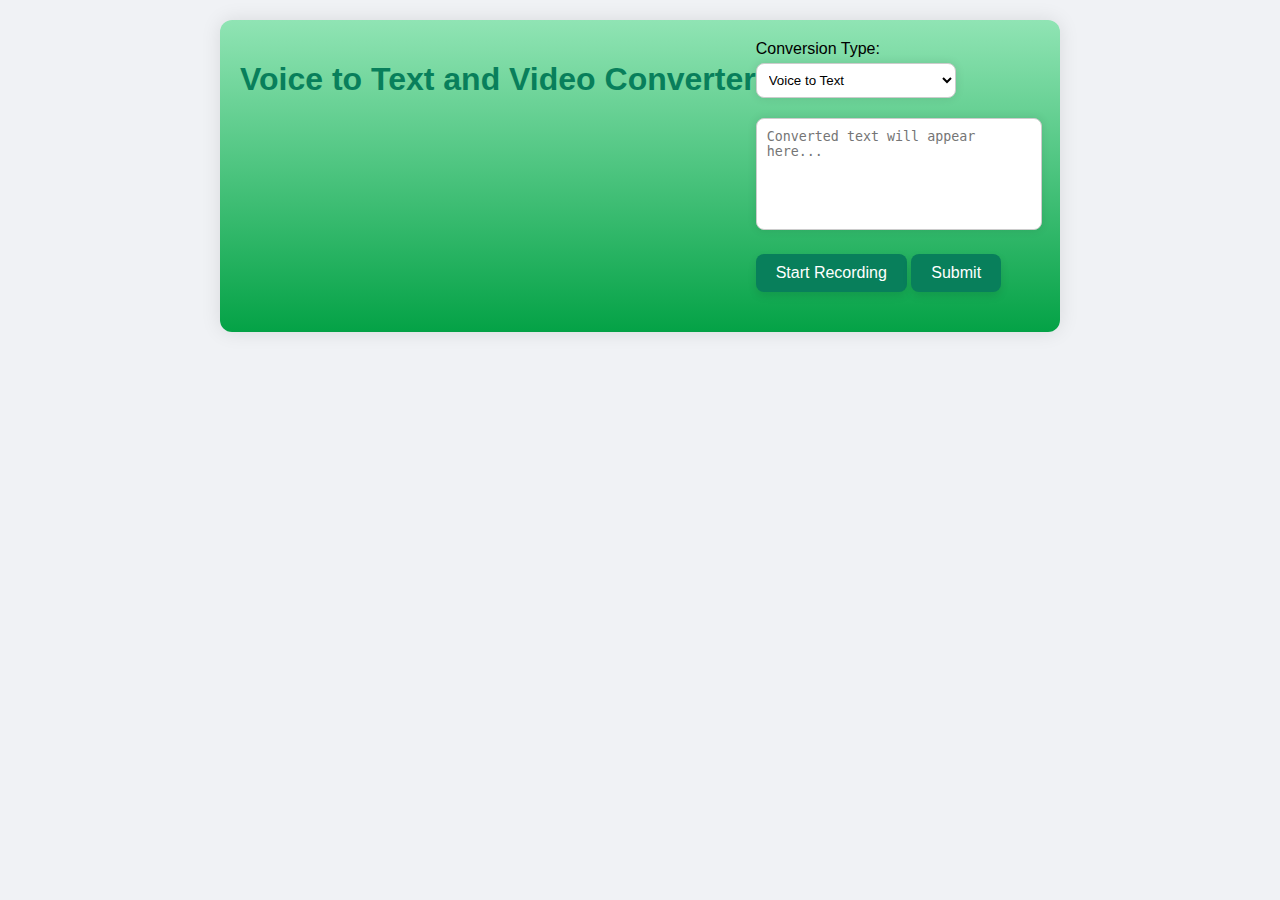
<file: prototype1.html>
<!DOCTYPE html>
<html lang="en">
<head>
    <meta charset="UTF-8">
    <meta name="viewport" content="width=device-width, initial-scale=1.0">
    <title>Voice to Text and Video Converter</title>
    <link rel="stylesheet" href="css.css">
</head>
<body>
    <div class="container">
        <div class="header">
            <h1>Voice to Text and Video Converter</h1>
        </div>
        <div class="main-content">
            <div class="dropdown-container">
                <label for="conversion-type">Conversion Type:</label>
                <select id="conversion-type">
                    <option value="voice-to-text">Voice to Text</option>
                    <option value="text-to-video">Text to Video</option>
                    <option value="voice-to-video">Voice to Video</option>
                </select>
            </div>
            <textarea id="converted_text" rows="6" placeholder="Converted text will appear here..." readonly></textarea>
            <div class="button-container">
                <button id="click_to_record" onclick="toggleRecording()">Start Recording</button>
                <button id="submit_text">Submit</button>
            </div>
            <div id="video_container">
                <video id="video_display" controls autoplay>
                    <!-- You can provide a placeholder or default video here -->
                    <source src="" type="video/mp4">
                    Your browser does not support the video tag.
                </video>
            </div>
        </div>
    </div>
    


 <!--  <div class="container">
    <div class="header">
        <h1>Voice to Text and Video Converter</h1>
    </div>
    <div class="main-content">
        <textarea id="converted_text" rows="6" placeholder="Converted text will appear here..." readonly></textarea>
        <div class="button-container">
            <button id="click_to_record" onclick="toggleRecording()">Start Recording</button>
            <button id="submit_text">Submit</button>
        </div>
        <div id="video_container">
            <video id="video_display" controls autoplay>
                
                <source src="" type="video/mp4">
                Your browser does not support the video tag.
            </video>
        </div>
    </div>
</div> -->

<script src="sign.js">

</script>

</body>
</html>
</file>
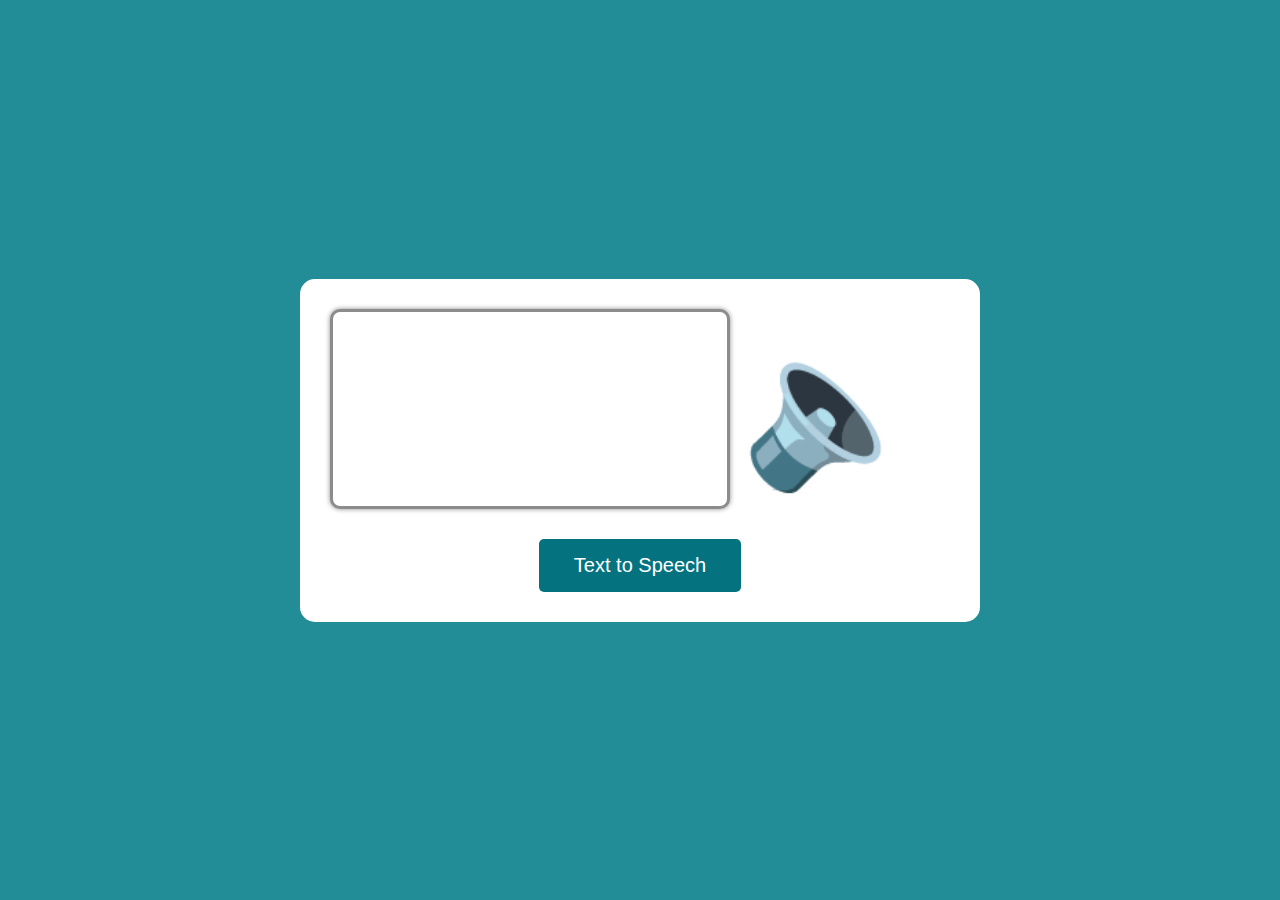
<file: ttv.html>
<!DOCTYPE html>
<html>
<head>
<meta charset="utf-8">
<meta name="viewport" content="initial-scale=1.0, maximum-scale=1.0, user-scalable=1">
<title>Text to Speach</title>
<link rel="stylesheet" href="ttv.css">
</head>
<body>
  
  <div class="container">
    <div class="box">
      <input name="text" type="text" id="inputText">
      <span id="voiceIco">🔈</span>
    </div>
    <button id="convert">Text to Speech</button>
  </div>


<script src="ttv.js"></script>
</body>
</html>
</file>
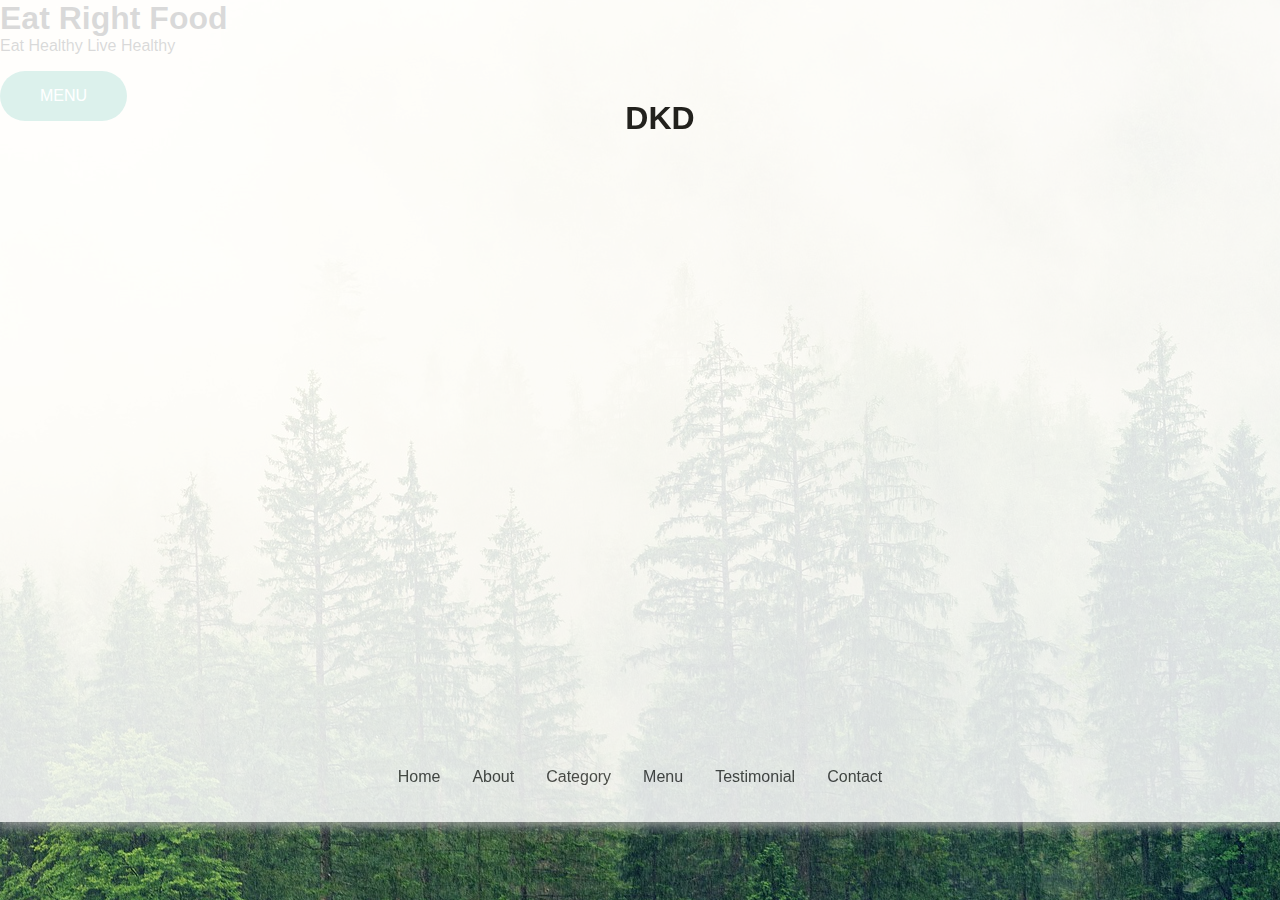
<file: Final/imgx.html>
<!DOCTYPE html>
<html lang="en">
<head>
    <meta charset="UTF-8">
    <meta name="viewport" content="width=device-width, initial-scale=1.0">
    <link rel="stylesheet" href="stcx.css">
    <title>Document</title>
</head>
<body>
    <nav class="navbar">
        <div class="navbar-container container">
            <input type="checkbox">
            <div class="hamburger-lines">
                <span class="line line1"></span>
                <span class="line line2"></span>
                <span class="line line3"></span>
            </div>
            <ul class="menu-items">
                <li><a href="#showcase">Home</a></li>
                <li><a href="#about">About</a></li>
                <li><a href="#food">Category</a></li>
                <li><a href="#food-menu">Menu</a></li>
                <li><a href="#testimonial">Testimonial</a></li>
                <li><a href="#contact">Contact</a></li>
            </ul>
            <h1 class="logo">DKD</h1>
        </div>
    </nav>
    <section class="showcase-area" id="showcase">
        <div class="showcase-container">
            <h1 class="main-title">Eat Right Food</h1>
            <p>Eat Healthy Live Healthy</p>
            <a href="#food-menu" class="btn btn-primary">Menu</a>
        </div>

    </section>
</body>
</html>
</file>
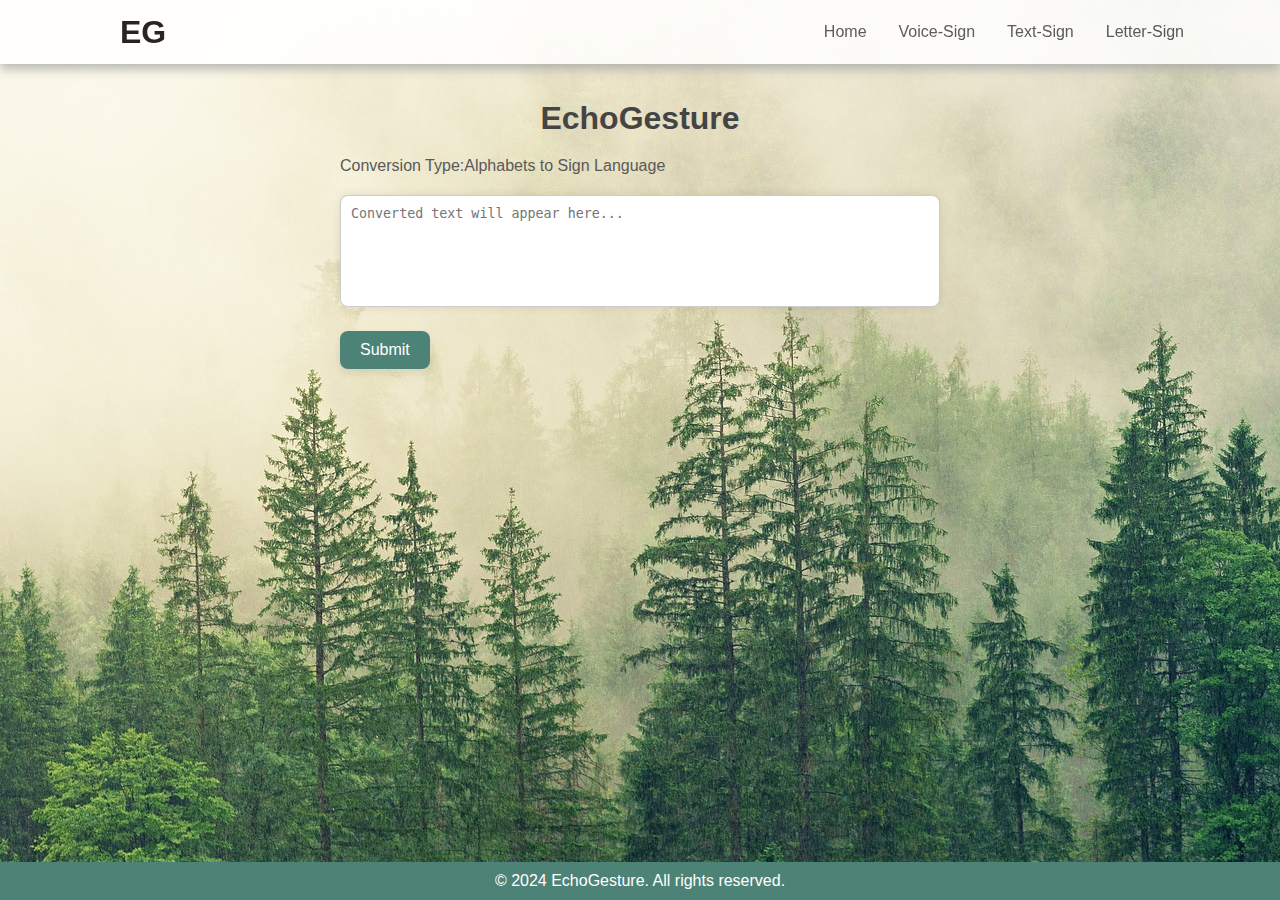
<file: Final/lts.html>
<!DOCTYPE html>
<html lang="en">
<head>
    <meta charset="UTF-8">
    <meta name="viewport" content="width=device-width, initial-scale=1.0">
    <title>Voice to Text and Video Converter</title>
    <link rel="stylesheet" href="stcx.css">
</head>
<body>
    <nav class="navbar container-nav">
        <div class="navbar-container">
            <input type="checkbox">
            <div class="hamburger-lines">
                <span class="line line1"></span>
                <span class="line line2"></span>
                <span class="line line3"></span>
            </div>
            <ul class="menu-items">
                <li><a href="index.html">Home</a></li>
                <li><a href="vts.html">Voice-Sign</a></li>
                <li><a href="tts.html">Text-Sign</a></li>
                <li><a href="lts.html">Letter-Sign</a></li>
            </ul>
            <h1 class="logo">EG</h1>
        </div>
    </nav>


    <div class="container">
        <div class="header">
            <h1>EchoGesture</h1>
        </div>
        <div class="main-content">
            <div class="dropdown-container">
                <label for="conversion-type">Conversion Type:Alphabets to Sign Language</label>
                
            </div>
            <textarea id="converted_text" rows="6" placeholder="Converted text will appear here..."></textarea>
            <div class="button-container" style="text-align:center">
                <button id="submit_text" style="text-align:center">Submit</button>
            </div>
            <div id="video_container">
                <img id="image_display" >
            </div>
            
        </div>
    </div>

    <footer>
        <p>&copy; 2024 EchoGesture. All rights reserved.</p>
    </footer>

<script src="lts.js"></script>

</body>
</html>
</file>
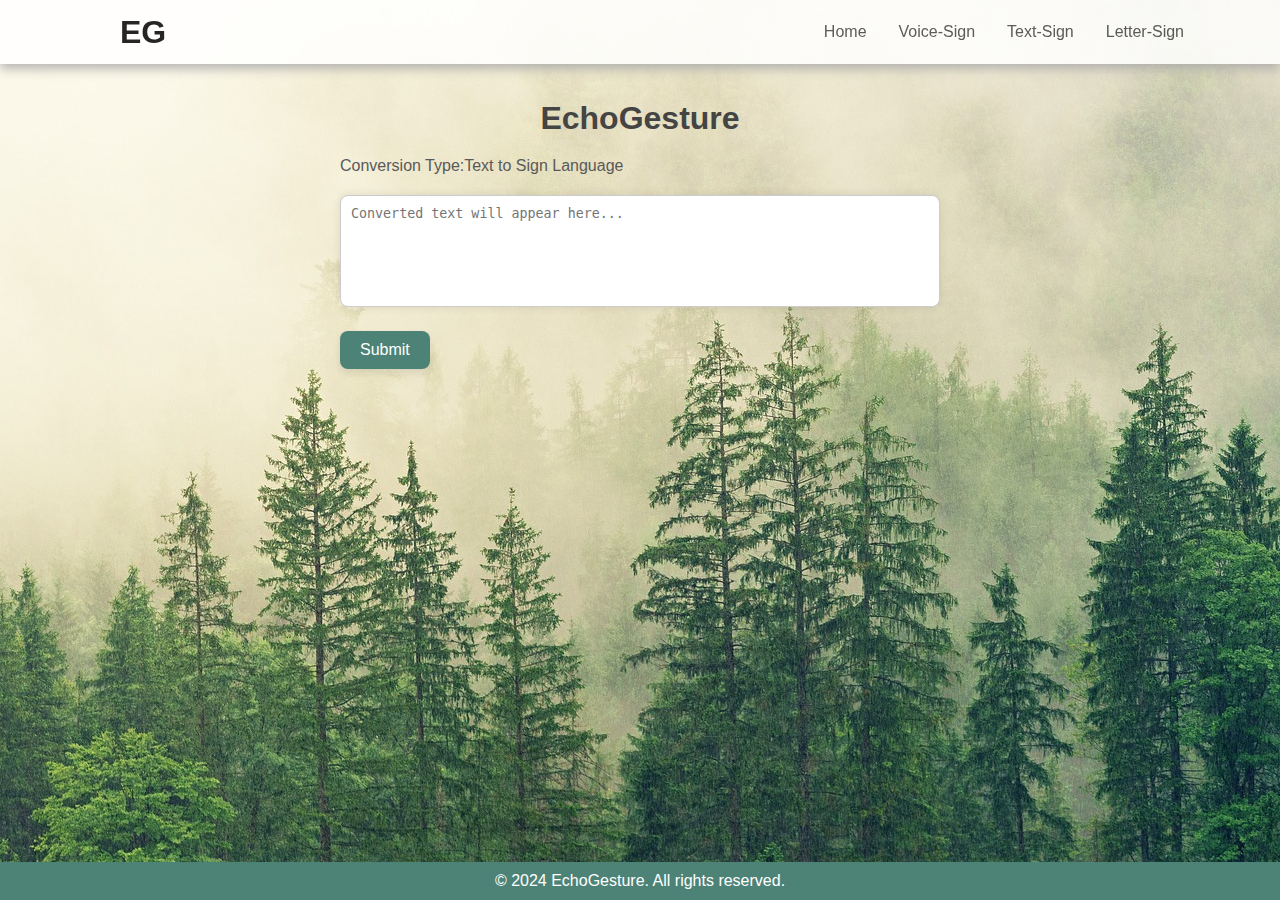
<file: Final/tts.html>
<!DOCTYPE html>
<html lang="en">
<head>
    <meta charset="UTF-8">
    <meta name="viewport" content="width=device-width, initial-scale=1.0">
    <title>Voice to Text and Video Converter</title>
    <link rel="stylesheet" href="tts.css">
</head>
<body>
    <nav class="navbar container-nav">
        <div class="navbar-container">
            <input type="checkbox">
            <div class="hamburger-lines">
                <span class="line line1"></span>
                <span class="line line2"></span>
                <span class="line line3"></span>
            </div>
            <ul class="menu-items">
                <li><a href="index.html">Home</a></li>
                <li><a href="vts.html">Voice-Sign</a></li>
                <li><a href="tts.html">Text-Sign</a></li>
                <li><a href="lts.html">Letter-Sign</a></li>
            </ul>
            <h1 class="logo">EG</h1>
        </div>
    </nav>

    <div class="container">
        <div class="header">
            <h1>EchoGesture</h1>
        </div>
        <div class="main-content">
            <div class="dropdown-container">
                <label for="conversion-type">Conversion Type:Text to Sign Language</label>
                
            </div>
            <textarea id="converted_text" rows="6" placeholder="Converted text will appear here..."></textarea>
            <div class="button-container" style="text-align:center">
                <button id="submit_text" style="text-align:center">Submit</button>
            </div>
            <div id="video_container">
                <!-- <img id="image_display" src="logo.png" alt="Placeholder Image"> -->
                <video id="video_display" controls autoplay>
                    <source src="" type="video/mp4">
                </video>
            </div>
        </div>
    </div>

    <footer>
        <p>&copy; 2024 EchoGesture. All rights reserved.</p>
    </footer>

<script src="tts.js"></script>

</body>
</html>
</file>
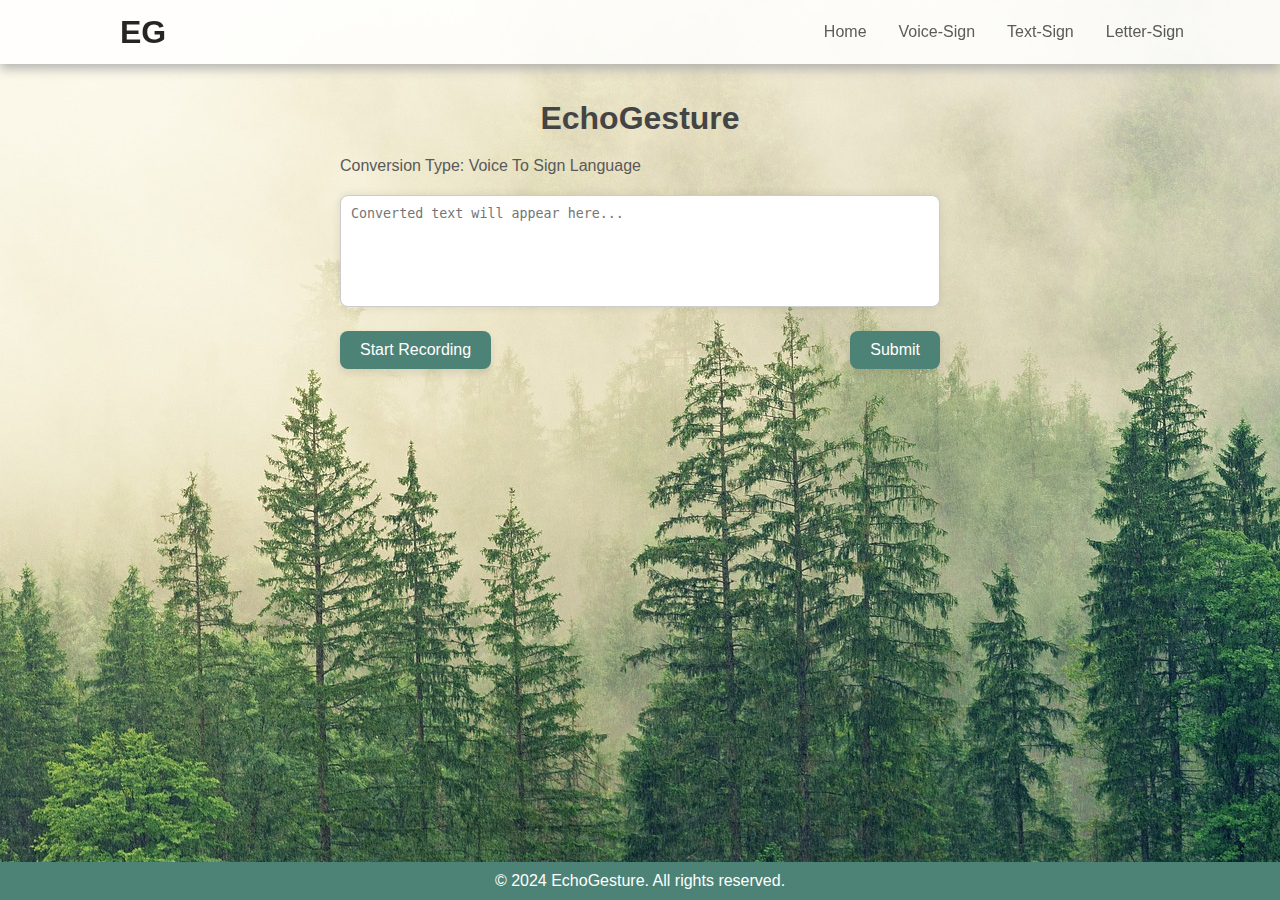
<file: Final/vts.html>
<!DOCTYPE html>
<html lang="en">
<head>
    <meta charset="UTF-8">
    <meta name="viewport" content="width=device-width, initial-scale=1.0">
    <title>Voice to Text and Video Converter</title>
    <link rel="stylesheet" href="vts.css">
</head>
<body>
    <nav class="navbar container-nav">
        <div class="navbar-container">
            <input type="checkbox">
            <div class="hamburger-lines">
                <span class="line line1"></span>
                <span class="line line2"></span>
                <span class="line line3"></span>
            </div>
            <ul class="menu-items">
                <li><a href="index.html">Home</a></li>
                <li><a href="vts.html">Voice-Sign</a></li>
                <li><a href="tts.html">Text-Sign</a></li>
                <li><a href="lts.html">Letter-Sign</a></li>
            </ul>
            <h1 class="logo">EG</h1>
        </div>
    </nav>

    <div class="container">
        <div class="header">
            <h1>EchoGesture</h1>
        </div>
        <div class="main-content">
            <div class="dropdown-container">
                <label for="conversion-type">Conversion Type: Voice To Sign Language</label>
            </div>
            <textarea id="converted_text" rows="6" placeholder="Converted text will appear here..." readonly></textarea>
            <div class="button-container" >
                <button id="click_to_record" onclick="toggleRecording()">Start Recording</button>
                <button id="submit_text">Submit</button>
            </div>
            <div id="video_container">
                <!-- <img id="image_display" src="logo.png" alt="Placeholder Image"> -->
                <video id="video_display" controls autoplay>
                    <source src="" type="video/mp4">
                </video>
            </div>
        </div>
    </div>

    <footer>
        <p>&copy; 2024 EchoGesture. All rights reserved.</p>
    </footer>

<script src="vts.js"></script>

</body>
</html>
</file>
<file: css.css>
body {
    font-family: Arial, sans-serif;
    margin: 0;
    padding: 0;
    background-color: #f0f2f5;
}

/*.container {
    max-width: 600px;
    margin: 20px auto;
    background: linear-gradient(to bottom, #90e4b4, #04a246);
    padding: 20px;
    border-radius: 12px;
    box-shadow: 0 0 20px rgba(0, 0, 0, 0.1);
}*/

.header h1 {
    text-align: center;
    color: #087f5b; /* Dark green color for the header */
}

/*.main-content {
    text-align: center;
}*/

textarea {
    width: calc(100% - 20px);
    margin-bottom: 20px;
    padding: 10px;
    border-radius: 8px;
    border: 1px solid #ccc;
    resize: none;
    background-color: #fff;
    box-shadow: 0 0 10px rgba(0, 0, 0, 0.1);
}

.button-container {
    margin-bottom: 20px;
}

button {
    padding: 10px 20px;
    font-size: 16px;
    border: none;
    border-radius: 8px;
    cursor: pointer;
    background-color: #087f5b; /* Dark green color for buttons */
    color: #fff;
    transition: background-color 0.3s ease, transform 0.3s ease;
    box-shadow: 0 4px 8px rgba(0, 0, 0, 0.1);
}

button:hover {
    background-color: #0da27a; /* Light green color on hover */
    transform: translateY(-2px);
    box-shadow: 0 6px 12px rgba(0, 0, 0, 0.2);
}

/*#image_container {
    text-align: center;
}

#image_display {
    max-width: 100%;
    height: auto;
    margin-top: 20px;
    border-radius: 8px;
    box-shadow: 0 0 10px rgba(0, 0, 0, 0.1);
}*/

.recording {
    background-color: #ff4d4d;
    animation: blink 1s infinite alternate;
}
#video_container{
    display: none;
}
@keyframes blink {
    0% {
        opacity: 1;
    }
    100% {
        opacity: 0;
    }
}


.container {
    max-width: 800px; /* Adjust width as needed */
    margin: 20px auto;
    background: linear-gradient(to bottom, #90e4b4, #04a246);
    padding: 20px;
    border-radius: 12px;
    box-shadow: 0 0 20px rgba(0, 0, 0, 0.1);
    display: flex;
}

.main-content {
    flex-grow: 1; /* Take remaining space */
}

.dropdown-container {
    margin-bottom: 20px;
    text-align: left;
}

.dropdown-container label {
    display: block;
    margin-bottom: 5px;
}

.dropdown-container select {
    width: 200px; /* Adjust width as needed */
    padding: 8px;
    border-radius: 8px;
    border: 1px solid #ccc;
    background-color: #fff;
    box-shadow: 0 0 10px rgba(0, 0, 0, 0.1);
    margin-right: 10px;
}

#image_container {
    flex-shrink: 0; /* Don't allow image to shrink */
    margin-left: 20px;
    text-align: center;
}

#image_display {
    max-width: 100%;
    height: auto;
    border-radius: 8px;
    box-shadow: 0 0 10px rgba(0, 0, 0, 0.1);
}
</file>
<file: ttv.css>
*,*:after,*:before{
    -webkit-box-sizing: border-box;
    -moz-box-sizing: border-box;
    -ms-box-sizing: border-box;
    box-sizing: border-box;
  }
  body{
    font-family: arial;
    font-size: 16px;
    margin: 0;
    color: #000;
    
    background-color: #228c97;
    display: flex;
    min-height: 100vh;
    align-items: center;
    justify-content: center;;
  }
  
  .container{
    width: 680px;;
    text-align: center;
    padding: 30px;
    background: #fff;
    border-radius: 15px;
  }
  
  #inputText{
    width: 400px;
    height: 200px;
    padding: 20px;
    resize: none;
    font-size: 20px;
    font-family: arial;
    box-shadow: 0 0 5px #8c8c8c ;
    border: 3px solid #8c8c8c;
    border-radius: 10px;
    outline: 0;
  }
  .box{
    display: flex;
    align-items: center;
    justify-content: space-between;
    margin-bottom: 30px;
    
  }
  #voiceIco{
    font-size: 150px;
    width: 210px;
    text-align:left;
  }
  #convert{
    padding: 15px 35px;
    border-radius: 5px;
    border: 0;
    font-size: 20px;
    background: #05737f;
    color: #fff;
  }
</file>
<file: Final/stcx.css>
* {
    margin: 0;
    padding: 0;
    box-sizing: border-box;
}

body {
    height: 100vh;
    font-family: 'Montserrat', sans-serif;
    background: url(fsc.jpg);
    background-repeat: no-repeat;
    background-position: center;
    font-family: Arial, sans-serif;
    /* background-color: #f0f2f5;  */
}
.btn{
    display: inline-block;

    border-radius: 50px;
    padding: 1em 2.5em;
    text-decoration: none;
    margin-top: 1em;
    cursor: pointer;
    outline: none;
    text-transform: uppercase;
    font-weight: 500;
}
.header h1{
    color: #444;
}
.dropdown-container{
    color: #5a5959;
}
.btn-primary{
    background-color: #16a083;
    color: #fff;
    transition: background-color 0.3s ease-in-out;
}
.btn-primary:hover{
    background-color: #128068;
}
.navbar input[type="checkbox"],
.navbar .hamburger-lines{
    display: none;
}



.navbar-container{
    display: flex;
    justify-content: space-between;
    height: 64px;
    align-items: center;
}



.navbar .menu-items{
    text-decoration: none;
    order: 2;
    display: flex;
}



.menu-items li{
    list-style: none;
    margin: 1rem;
    /* font-size: 1.8rem; */
}



.logo{
    order: 1;
    /* font-size: 3rem; */
}



.navbar{
    box-shadow: 0px 5px 10px 0px #aaa;
    position: fixed;
    width: 100%;
    background: #fff;
    color: #000;
    opacity: 0.85;
    z-index: 99;
}



.navbar a{
    text-decoration: none;
    color: #444;
    font-weight: 500;
    transition: color 0.3s ease-in-out;
}
.navbar a:hover{
    color: #117964;
    text-decoration: underline;
}
.container {
    min-height: calc(100vh - 60px - 18px); /* 100% viewport height - header height - footer height */
    /* background: linear-gradient(to bottom, #d290e4, #8004a2); */
    padding: 20px;
    padding-top: 100px;
    /* border-radius: 12px; */
    box-shadow: 0 0 20px rgba(0, 0, 0, 0.1);
    display: flex;
    flex-direction: column;
    align-items: center;
    /* justify-content: center; */
}
.main-content {
    width: 100%;
    max-width: 600px;
    margin-top: 20px;
}

.dropdown-container {
    margin-bottom: 20px;
}

.dropdown-container label {
    display: block;
    margin-bottom: 5px;
}

.dropdown-container select {
    width: 100%;
    padding: 8px;
    border-radius: 8px;
    border: 1px solid #ccc;
    background-color: #fff;
    box-shadow: 0 0 10px rgba(0, 0, 0, 0.1);
}

textarea {
    width: 100%;
    margin-bottom: 20px;
    padding: 10px;
    border-radius: 8px;
    border: 1px solid #ccc;
    resize: none;
    background-color: #fff;
    box-shadow: 0 0 10px rgba(0, 0, 0, 0.1);
}

.button-container {
    margin-bottom: 20px;
    display: flex;
    justify-content: space-between;
}

button {
    padding: 10px 20px;
    font-size: 16px;
    border: none;
    border-radius: 8px;
    cursor: pointer;
    background-color: #4d8377; 
    color: #fff;
    transition: background-color 0.3s ease, transform 0.3s ease;
    box-shadow: 0 4px 8px rgba(0, 0, 0, 0.1);
}

button:hover {
    background-color: #128068; 
    transform: translateY(-2px);
    box-shadow: 0 6px 12px rgba(0, 0, 0, 0.2);
}
.logo{
    margin-left: 40px;
}
/* .recording {
    background-color: #ff4d4d;
    
} */

/* @keyframes blink {
    0% {
        opacity: 1;
    }
    100% {
        opacity: 0;
    }
} */

#video_container {
    margin-top: 20px;
    width: 100%;
    height: 200px;
    max-width: 600px;
    padding-left: 200px;
    /* text-align: center; */
    /* display: none; */
    /* border: 2px solid red ; */
}
.container-nav{
    padding-left: 80px;
    padding-right: 80px;
}
#image_display{
    height: 230px;
    opacity: 0.7;
}

#video_display {
    height: 230px;
    width: 200px;
    height: 200px;
    border-radius: 8px;
    box-shadow: 0 0 10px rgba(0, 0, 0, 0.1);
    display: none;
}
#video_display source{
    height: 100%;
}

footer {
    margin-top: 40px;
    background-color: #4d8377;
    color: white;
    text-align: center;
    padding: 10px 0;
}
</file>
<file: Final/tts.css>
* {
    margin: 0;
    padding: 0;
    box-sizing: border-box;
}

body {
    height: 100vh;
    font-family: 'Montserrat', sans-serif;
    background: url(fsc.jpg);
    background-repeat: no-repeat;
    background-position: center;
    font-family: Arial, sans-serif;
    /* background-color: #f0f2f5;  */
}
.btn{
    display: inline-block;

    border-radius: 50px;
    padding: 1em 2.5em;
    text-decoration: none;
    margin-top: 1em;
    cursor: pointer;
    outline: none;
    text-transform: uppercase;
    font-weight: 500;
}
.header h1{
    color: #444;
}
.dropdown-container{
    color: #5a5959;
}
.btn-primary{
    background-color: #16a083;
    color: #fff;
    transition: background-color 0.3s ease-in-out;
}
.btn-primary:hover{
    background-color: #128068;
}
.navbar input[type="checkbox"],
.navbar .hamburger-lines{
    display: none;
}
.container-nav{
    padding-left: 80px;
    padding-right: 80px;
}


.navbar-container{
    display: flex;
    justify-content: space-between;
    height: 64px;
    align-items: center;
}



.navbar .menu-items{
    text-decoration: none;
    order: 2;
    display: flex;
}



.menu-items li{
    list-style: none;
    margin: 1rem;
    /* font-size: 1.8rem; */
}



.logo{
    order: 1;
    /* font-size: 3rem; */
}



.navbar{
    box-shadow: 0px 5px 10px 0px #aaa;
    position: fixed;
    width: 100%;
    background: #fff;
    color: #000;
    opacity: 0.85;
    z-index: 99;
}



.navbar a{
    text-decoration: none;
    color: #444;
    font-weight: 500;
    transition: color 0.3s ease-in-out;
}
.navbar a:hover{
    color: #117964;
    text-decoration: underline;
}
.container {
    min-height: calc(100vh - 60px - 18px); /* 100% viewport height - header height - footer height */
    /* background: linear-gradient(to bottom, #d290e4, #8004a2); */
    padding: 20px;
    padding-top: 100px;
    /* border-radius: 12px; */
    box-shadow: 0 0 20px rgba(0, 0, 0, 0.1);
    display: flex;
    flex-direction: column;
    align-items: center;
    /* justify-content: center; */
}
.main-content {
    width: 100%;
    max-width: 600px;
    margin-top: 20px;
}

.dropdown-container {
    margin-bottom: 20px;
}

.dropdown-container label {
    display: block;
    margin-bottom: 5px;
}

.dropdown-container select {
    width: 100%;
    padding: 8px;
    border-radius: 8px;
    border: 1px solid #ccc;
    background-color: #fff;
    box-shadow: 0 0 10px rgba(0, 0, 0, 0.1);
}

textarea {
    width: 100%;
    margin-bottom: 20px;
    padding: 10px;
    border-radius: 8px;
    border: 1px solid #ccc;
    resize: none;
    background-color: #fff;
    box-shadow: 0 0 10px rgba(0, 0, 0, 0.1);
}

.button-container {
    margin-bottom: 20px;
    display: flex;
    justify-content: space-between;
}

button {
    padding: 10px 20px;
    font-size: 16px;
    border: none;
    border-radius: 8px;
    cursor: pointer;
    background-color: #4d8377; 
    color: #fff;
    transition: background-color 0.3s ease, transform 0.3s ease;
    box-shadow: 0 4px 8px rgba(0, 0, 0, 0.1);
}

button:hover {
    background-color: #128068; 
    transform: translateY(-2px);
    box-shadow: 0 6px 12px rgba(0, 0, 0, 0.2);
}
.logo{
    margin-left: 40px;
}
/* .recording {
    background-color: #ff4d4d;
    
} */

/* @keyframes blink {
    0% {
        opacity: 1;
    }
    100% {
        opacity: 0;
    }
} */

#video_container {
    margin-top: 20px;
    width: 100%;
    height: 200px;
    max-width: 600px;
    padding-left: 120px;
    /* text-align: center; */
    /* display: none; */
    /* border: 2px solid red ; */
}
#image_display{
    height: 230px;
    opacity: 0.7;
}

#video_display {
    height: 230px;
    width: 200px;
    height: 200px;
    border-radius: 8px;
    box-shadow: 0 0 10px rgba(0, 0, 0, 0.1);
    display: none;
}
#video_display source{
    height: 100%;
}

footer {
    margin-top: 40px;
    background-color: #4d8377;
    color: white;
    text-align: center;
    padding: 10px 0;
}
</file>
<file: Final/vts.css>
* {
    margin: 0;
    padding: 0;
    box-sizing: border-box;
}

body {
    height: 100vh;
    font-family: 'Montserrat', sans-serif;
    background: url(fsc.jpg);
    background-repeat: no-repeat;
    background-position: center;
    font-family: Arial, sans-serif;
    /* background-color: #f0f2f5;  */
}
.container-nav{
    padding-left: 80px;
    padding-right: 80px;
}
.btn{
    display: inline-block;

    border-radius: 50px;
    padding: 1em 2.5em;
    text-decoration: none;
    margin-top: 1em;
    cursor: pointer;
    outline: none;
    text-transform: uppercase;
    font-weight: 500;
}
.header h1{
    color: #444;
}
.dropdown-container{
    color: #5a5959;
}
.btn-primary{
    background-color: #16a083;
    color: #fff;
    transition: background-color 0.3s ease-in-out;
}
.btn-primary:hover{
    background-color: #128068;
}
.navbar input[type="checkbox"],
.navbar .hamburger-lines{
    display: none;
}



.navbar-container{
    display: flex;
    justify-content: space-between;
    height: 64px;
    align-items: center;
}



.navbar .menu-items{
    text-decoration: none;
    order: 2;
    display: flex;
}



.menu-items li{
    list-style: none;
    margin: 1rem;
    /* font-size: 1.8rem; */
}



.logo{
    order: 1;
    /* font-size: 3rem; */
}



.navbar{
    box-shadow: 0px 5px 10px 0px #aaa;
    position: fixed;
    width: 100%;
    background: #fff;
    color: #000;
    opacity: 0.85;
    z-index: 99;
}



.navbar a{
    text-decoration: none;
    color: #444;
    font-weight: 500;
    transition: color 0.3s ease-in-out;
}
.navbar a:hover{
    color: #117964;
    text-decoration: underline;
}
.container {
    min-height: calc(100vh - 60px - 18px); /* 100% viewport height - header height - footer height */
    /* background: linear-gradient(to bottom, #d290e4, #8004a2); */
    padding: 20px;
    padding-top: 100px;
    /* border-radius: 12px; */
    box-shadow: 0 0 20px rgba(0, 0, 0, 0.1);
    display: flex;
    flex-direction: column;
    align-items: center;
    /* justify-content: center; */
}
.main-content {
    width: 100%;
    max-width: 600px;
    margin-top: 20px;
}

.dropdown-container {
    margin-bottom: 20px;
}

.dropdown-container label {
    display: block;
    margin-bottom: 5px;
}

.dropdown-container select {
    width: 100%;
    padding: 8px;
    border-radius: 8px;
    border: 1px solid #ccc;
    background-color: #fff;
    box-shadow: 0 0 10px rgba(0, 0, 0, 0.1);
}

textarea {
    width: 100%;
    margin-bottom: 20px;
    padding: 10px;
    border-radius: 8px;
    border: 1px solid #ccc;
    resize: none;
    background-color: #fff;
    box-shadow: 0 0 10px rgba(0, 0, 0, 0.1);
}

.button-container {
    margin-bottom: 20px;
    display: flex;
    justify-content: space-between;
}

button {
    padding: 10px 20px;
    font-size: 16px;
    border: none;
    border-radius: 8px;
    cursor: pointer;
    background-color: #4d8377; 
    color: #fff;
    transition: background-color 0.3s ease, transform 0.3s ease;
    box-shadow: 0 4px 8px rgba(0, 0, 0, 0.1);
}

button:hover {
    background-color: #128068; 
    transform: translateY(-2px);
    box-shadow: 0 6px 12px rgba(0, 0, 0, 0.2);
}
.logo{
    margin-left: 40px;
}
/* .recording {
    background-color: #ff4d4d;
    
} */

/* @keyframes blink {
    0% {
        opacity: 1;
    }
    100% {
        opacity: 0;
    }
} */

#video_container {
    margin-top: 20px;
    width: 100%;
    height: 200px;
    max-width: 600px;
    padding-left: 130px;
    /* text-align: center; */
    /* display: none; */
    /* border: 2px solid red ; */
}
#image_display{
    height: 230px;
    opacity: 0.7;
}

#video_display {
    height: 230px;
    width: 200px;
    height: 200px;
    border-radius: 8px;
    box-shadow: 0 0 10px rgba(0, 0, 0, 0.1);
    display: none;
}
#video_display source{
    height: 100%;
}

footer {
    margin-top: 40px;
    background-color: #4d8377;
    color: white;
    text-align: center;
    padding: 10px 0;
}
</file>
